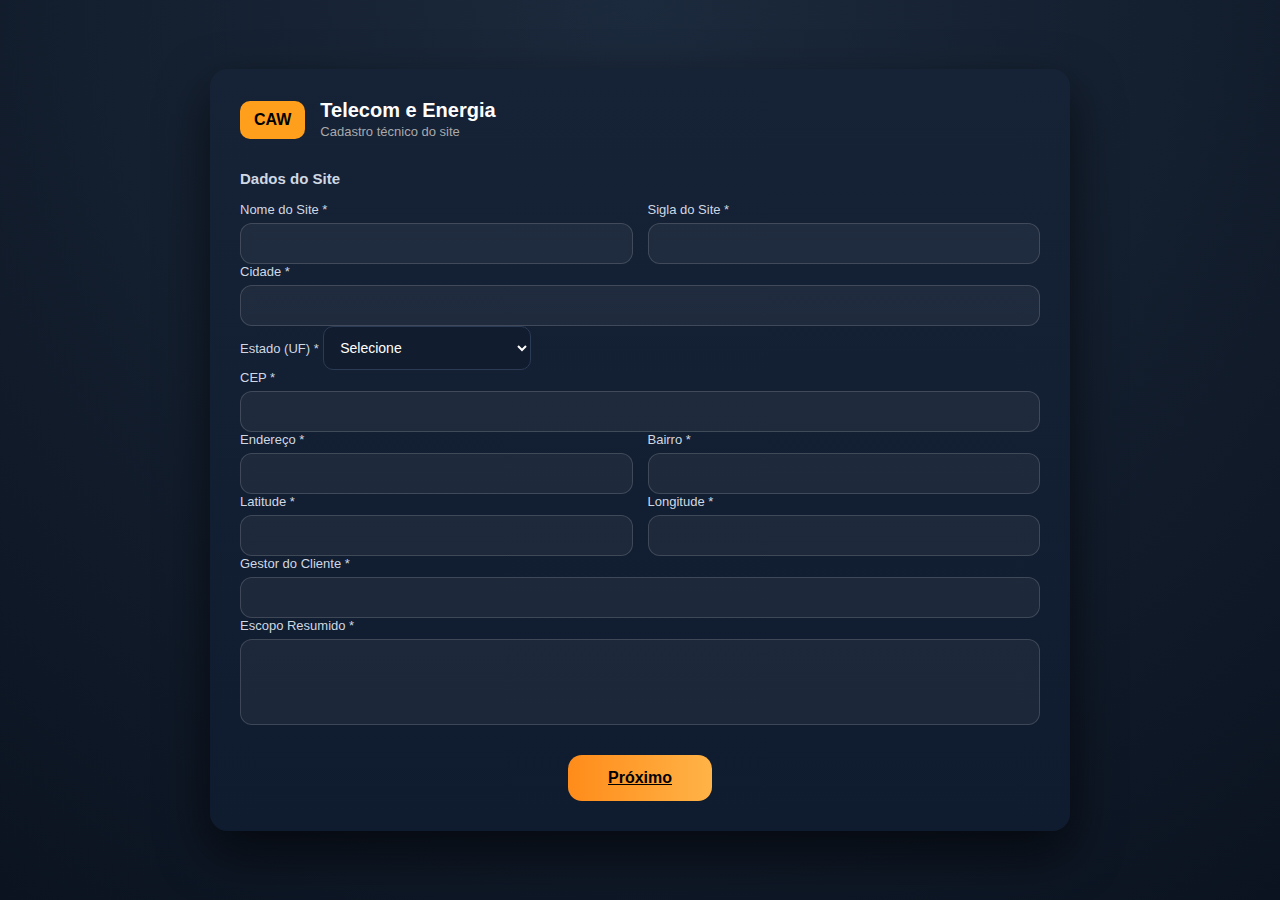
<file: index.html>
<!DOCTYPE html>
<html lang="pt-BR">
<head>
<meta charset="UTF-8">
<title>CAW | Dados do Site</title>
<link rel="stylesheet" href="style.css">
</head>
<body>

<div class="container">
<div class="card">

<header class="header">
  <div class="logo">CAW</div>
  <div>
    <h1>Telecom e Energia</h1>
    <span>Cadastro técnico do site</span>
  </div>
</header>

<h2>Dados do Site</h2>

<div class="grid-2">
  <div class="campo"><label>Nome do Site *</label><input></div>
  <div class="campo"><label>Sigla do Site *</label><input></div>
</div>

<div class="grid-3">
  <div class="campo"><label>Cidade *</label><input></div>
  <div class="campo">
    <div>
  <label>Estado (UF) *</label>
  <select id="estado" required>
    <option value="">Selecione</option>
    <option value="AC">AC - Acre</option>
    <option value="AL">AL - Alagoas</option>
    <option value="AP">AP - Amapá</option>
    <option value="AM">AM - Amazonas</option>
    <option value="BA">BA - Bahia</option>
    <option value="CE">CE - Ceará</option>
    <option value="DF">DF - Distrito Federal</option>
    <option value="ES">ES - Espírito Santo</option>
    <option value="GO">GO - Goiás</option>
    <option value="MA">MA - Maranhão</option>
    <option value="MT">MT - Mato Grosso</option>
    <option value="MS">MS - Mato Grosso do Sul</option>
    <option value="MG">MG - Minas Gerais</option>
    <option value="PA">PA - Pará</option>
    <option value="PB">PB - Paraíba</option>
    <option value="PR">PR - Paraná</option>
    <option value="PE">PE - Pernambuco</option>
    <option value="PI">PI - Piauí</option>
    <option value="RJ">RJ - Rio de Janeiro</option>
    <option value="RN">RN - Rio Grande do Norte</option>
    <option value="RS">RS - Rio Grande do Sul</option>
    <option value="RO">RO - Rondônia</option>
    <option value="RR">RR - Roraima</option>
    <option value="SC">SC - Santa Catarina</option>
    <option value="SP">SP - São Paulo</option>
    <option value="SE">SE - Sergipe</option>
    <option value="TO">TO - Tocantins</option>
  </select>

  <script>
  const estadoSelect = document.getElementById('estado');

  // Carrega estado salvo (se voltar para a etapa 1)
  const estadoSalvo = localStorage.getItem('estado');
  if (estadoSalvo) {
    estadoSelect.value = estadoSalvo;
  }

  // Salva estado automaticamente ao mudar
  estadoSelect.addEventListener('change', function () {
    localStorage.setItem('estado', this.value);
  });
</script>
</div>

  <div class="campo"><label>CEP *</label><input></div>
</div>

<div class="grid-2">
  <div class="campo"><label>Endereço *</label><input></div>
  <div class="campo"><label>Bairro *</label><input></div>
</div>

<div class="grid-2">
  <div class="campo"><label>Latitude *</label><input></div>
  <div class="campo"><label>Longitude *</label><input></div>
</div>

<div class="grid-full">
  <div class="campo"><label>Gestor do Cliente *</label><input></div>
</div>

<div class="grid-full">
  <div class="campo">
    <label>Escopo Resumido *</label>
    <textarea rows="4"></textarea>
  </div>
</div>

<div class="botoes">
  <span></span>
  <a href="etapa2.html" class="btn btn-primary" onclick="salvarEtapa1(event)">
    Próximo
  </a>
</div>


</div>
</div>
<script>
function salvarEtapa1() {
  const dados = {
    nome_site: document.getElementById('nome_site').value,
    cidade: document.getElementById('cidade').value,
    estado: document.getElementById('estado').value,
    sigla_site: document.getElementById('sigla_site').value,
    endereco: document.getElementById('endereco').value,
    bairro: document.getElementById('bairro').value,
    cep: document.getElementById('cep').value,
    latitude: document.getElementById('latitude').value,
    longitude: document.getElementById('longitude').value,
    gestor_cliente: document.getElementById('gestor_cliente').value
  };

  localStorage.setItem('etapa1', JSON.stringify(dados));

  window.location.href = "etapa2.html";
}
</script>

</body>
</html>
</file>
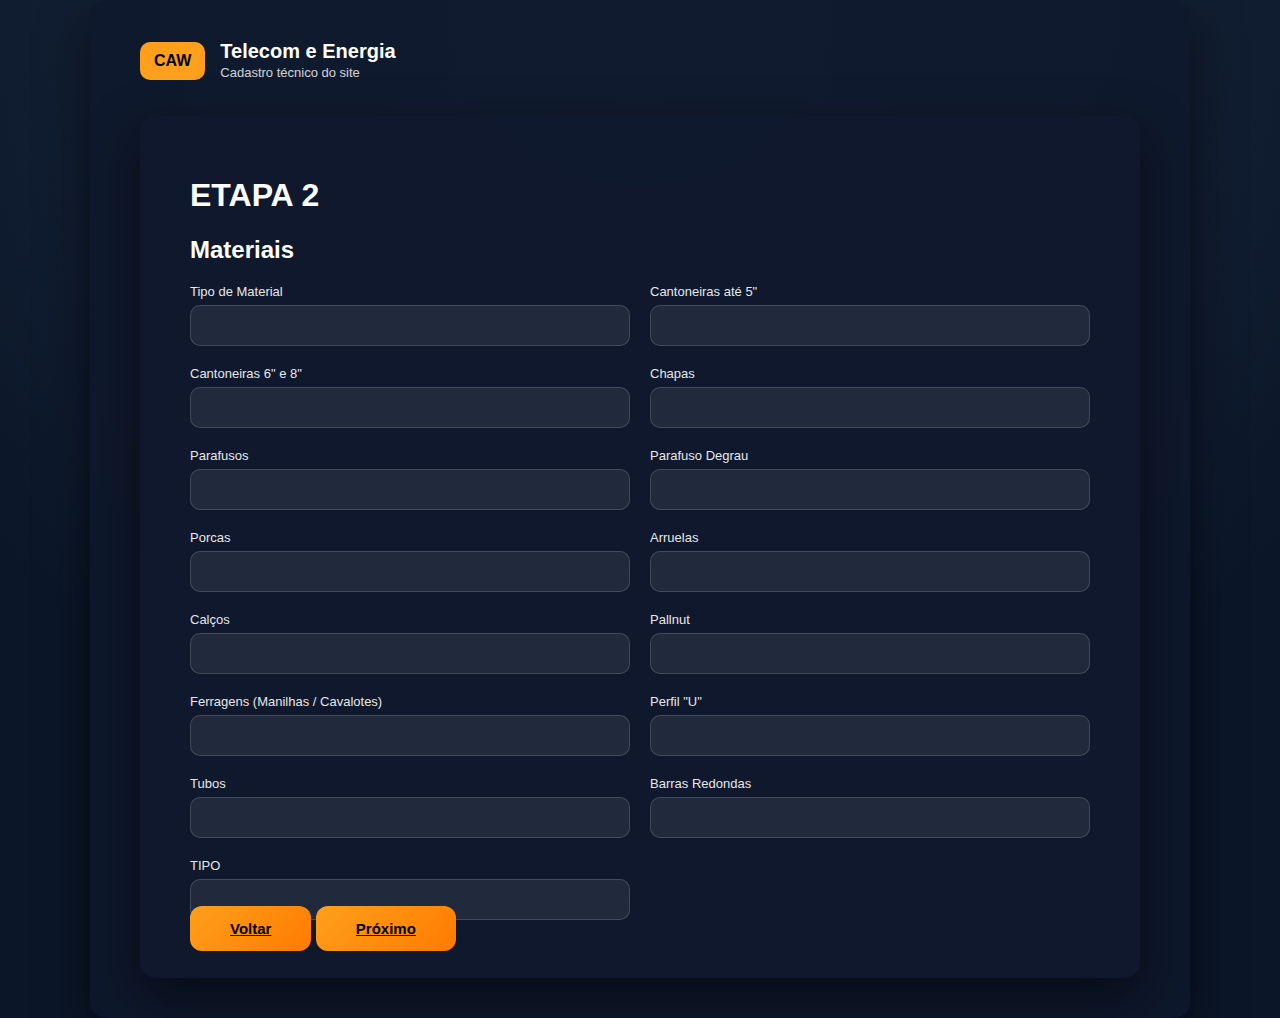
<file: etapa2.html>
<!DOCTYPE html>
<html lang="pt-BR">
<head>
    <meta charset="UTF-8">
    <title>CAW Telecom | Cadastro Técnico do Site</title>
    <meta name="viewport" content="width=device-width, initial-scale=1.0">

    <style>
        * {
            box-sizing: border-box;
            font-family: 'Segoe UI', Tahoma, sans-serif;
        }

        body {
            margin: 0;
            min-height: 100vh;
            background: radial-gradient(circle at top, #1e2d45, #0b1628 70%);
            display: flex;
            align-items: center;
            justify-content: center;
            color: #fff;
        }

        .container {
            width: 100%;
            max-width: 1100px;
            background: rgba(15, 25, 45, 0.85);
            border-radius: 16px;
            padding: 40px 50px;
            box-shadow: 0 20px 50px rgba(0,0,0,0.5);
        }

        /* HEADER */
        .header {
            display: flex;
            align-items: center;
            gap: 15px;
            margin-bottom: 35px;
        }

        .logo {
            background: #ff9f1c;
            color: #000;
            font-weight: bold;
            padding: 10px 14px;
            border-radius: 10px;
        }

        .header h1 {
            font-size: 20px;
            margin: 0;
        }

        .header span {
            font-size: 13px;
            opacity: 0.8;
        }

        /* SECTIONS */
        .section {
            margin-bottom: 35px;
        }

        .section h2 {
            font-size: 16px;
            margin-bottom: 20px;
            border-bottom: 1px solid rgba(255,255,255,0.1);
            padding-bottom: 8px;
        }

        .grid {
            display: grid;
            grid-template-columns: repeat(2, 1fr);
            gap: 20px;
        }

        .grid-3 {
            display: grid;
            grid-template-columns: repeat(3, 1fr);
            gap: 20px;
        }

        label {
            font-size: 13px;
            opacity: 0.9;
            margin-bottom: 6px;
            display: block;
        }

        input, select, textarea {
            width: 100%;
            padding: 12px 14px;
            border-radius: 10px;
            border: 1px solid rgba(255,255,255,0.15);
            background: rgba(255,255,255,0.08);
            color: #fff;
            outline: none;
        }

        input::placeholder,
        textarea::placeholder {
            color: rgba(255,255,255,0.4);
        }

        textarea {
            resize: vertical;
            min-height: 100px;
        }

        /* FOOTER */
        .footer {
            display: flex;
            justify-content: flex-end;
            margin-top: 30px;
        }

        .btn {
            background: linear-gradient(135deg, #ff9f1c, #ff7b00);
            border: none;
            color: #000;
            font-weight: bold;
            padding: 14px 40px;
            border-radius: 12px;
            cursor: pointer;
            font-size: 15px;
        }

        .btn:hover {
            opacity: 0.9;
        }

        @media (max-width: 900px) {
            .grid, .grid-3 {
                grid-template-columns: 1fr;
            }
        }
    </style>
</head>
<body>

<div class="container">

    <!-- HEADER -->
    <div class="header">
        <div class="logo">CAW</div>
        <div>
            <h1>Telecom e Energia</h1>
            <span>Cadastro técnico do site</span>
        </div>
    </div>
     <div class="container">
    <h1>ETAPA 2</h1>
    <h2>Materiais</h2>

    <form id="formEtapa2">

      <div class="grid">

        <div>
          <label>Tipo de Material</label>
          <input type="text" id="tipo_material">
        </div>

        <div>
          <label>Cantoneiras até 5"</label>
          <input type="number" id="cantoneira_5">
        </div>

        <div>
          <label>Cantoneiras 6" e 8"</label>
          <input type="number" id="cantoneira_68">
        </div>

        <div>
          <label>Chapas</label>
          <input type="number" id="chapas">
        </div>

        <div>
          <label>Parafusos</label>
          <input type="number" id="parafusos">
        </div>

        <div>
          <label>Parafuso Degrau</label>
          <input type="number" id="parafuso_degrau">
        </div>

        <div>
          <label>Porcas</label>
          <input type="number" id="porcas">
        </div>

        <div>
          <label>Arruelas</label>
          <input type="number" id="arruelas">
        </div>

        <div>
          <label>Calços</label>
          <input type="number" id="calcos">
        </div>

        <div>
          <label>Pallnut</label>
          <input type="number" id="pallnut">
        </div>

        <div>
          <label>Ferragens (Manilhas / Cavalotes)</label>
          <input type="number" id="ferragens">
        </div>

        <div>
          <label>Perfil "U"</label>
          <input type="number" id="perfil_u">
        </div>

        <div>
          <label>Tubos</label>
          <input type="number" id="tubos">
        </div>

        <div>
          <label>Barras Redondas</label>
          <input type="number" id="barras">
        </div>

        <div>
          <label>TIPO</label>
          <input type="text" id="tipo">
        </div>

      </div>

      <div class="buttons">
  <a href="index.html" class="btn">Voltar</a>
  <a href="etapa3.html" class="btn btn-primary" onclick="salvarEtapa2(event)">
  Próximo
</a>
  </button>
</div>

    </form>
  </div>

  <script>
    const campos = [
      'tipo_material','cantoneira_5','cantoneira_68','chapas',
      'parafusos','parafuso_degrau','porcas','arruelas','calcos',
      'pallnut','ferragens','perfil_u','tubos','barras','tipo'
    ];

    // Carregar dados salvos
    campos.forEach(id => {
      const valor = localStorage.getItem(id);
      if (valor !== null) {
        document.getElementById(id).value = valor;
      }
    });

    // Salvar e avançar
    document.getElementById('formEtapa2').addEventListener('submit', function(e){
      e.preventDefault();

      campos.forEach(id => {
        localStorage.setItem(id, document.getElementById(id).value);
      });

      window.location.href = 'etapa3.html';
    });
  </script>
<script>
function salvarEtapa2(event) {
  event.preventDefault();

  const dados = {
    tipo_material: document.getElementById('tipo_material').value
  };

  localStorage.setItem('etapa2', JSON.stringify(dados));

  window.location.href = "etapa3.html";
}
</script>

</body>
</html>
</file>
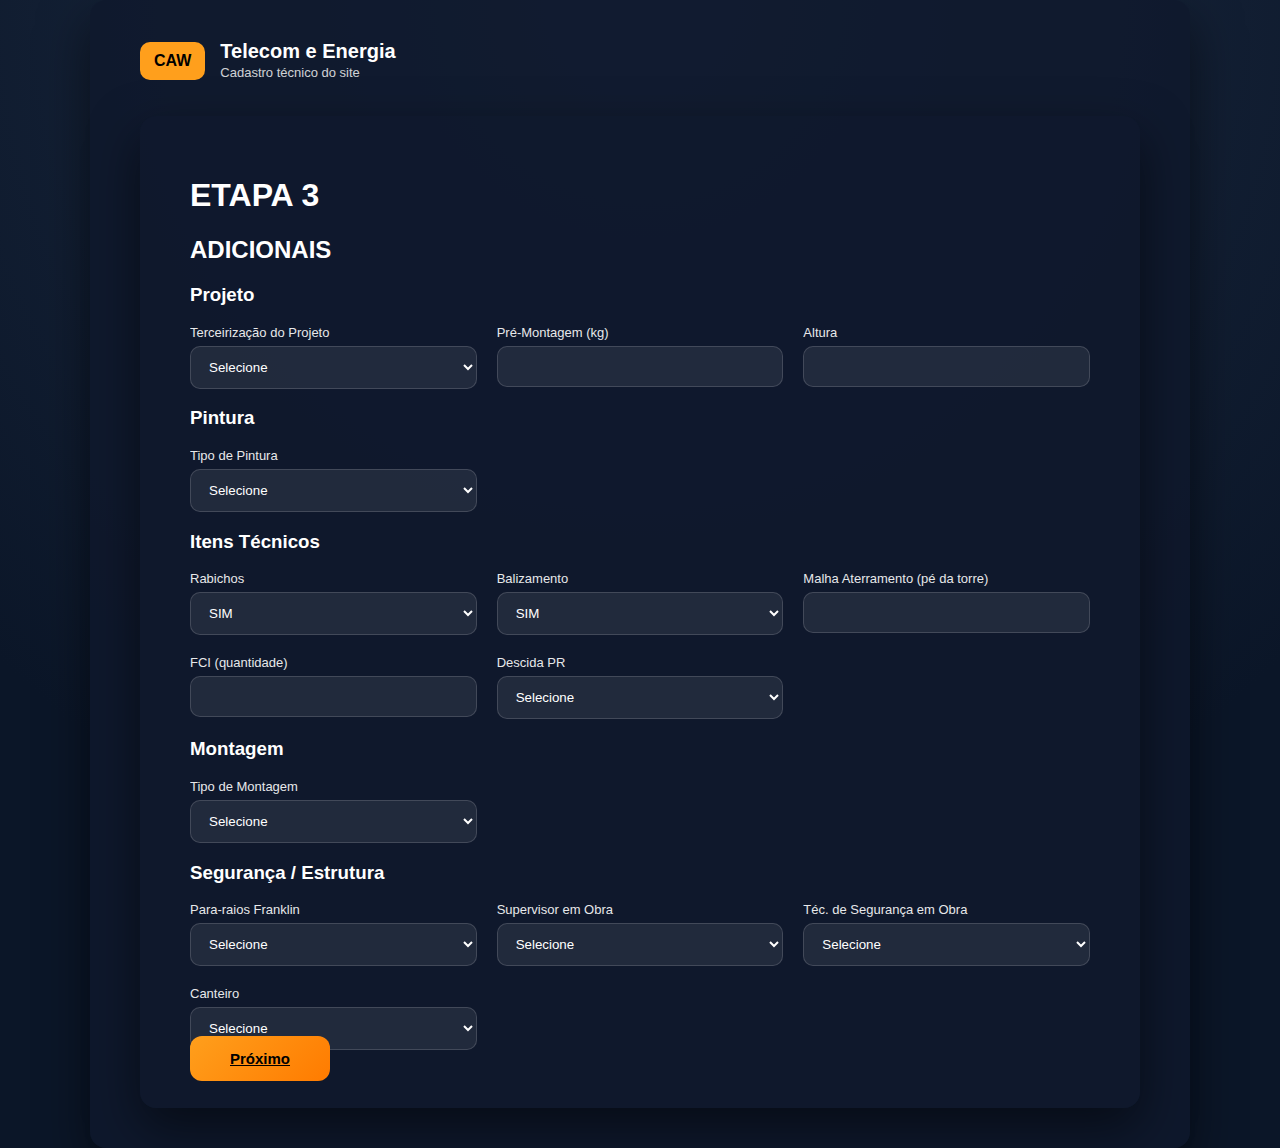
<file: etapa3.html>
<!DOCTYPE html>
<html lang="pt-BR">
<head>
    <meta charset="UTF-8">
    <title>CAW Telecom | Cadastro Técnico do Site</title>
    <meta name="viewport" content="width=device-width, initial-scale=1.0">

    <style>
        * {
            box-sizing: border-box;
            font-family: 'Segoe UI', Tahoma, sans-serif;
        }

        body {
            margin: 0;
            min-height: 100vh;
            background: radial-gradient(circle at top, #1e2d45, #0b1628 70%);
            display: flex;
            align-items: center;
            justify-content: center;
            color: #fff;
        }

        .container {
            width: 100%;
            max-width: 1100px;
            background: rgba(15, 25, 45, 0.85);
            border-radius: 16px;
            padding: 40px 50px;
            box-shadow: 0 20px 50px rgba(0,0,0,0.5);
        }

        /* HEADER */
        .header {
            display: flex;
            align-items: center;
            gap: 15px;
            margin-bottom: 35px;
        }

        .logo {
            background: #ff9f1c;
            color: #000;
            font-weight: bold;
            padding: 10px 14px;
            border-radius: 10px;
        }

        .header h1 {
            font-size: 20px;
            margin: 0;
        }

        .header span {
            font-size: 13px;
            opacity: 0.8;
        }

        /* SECTIONS */
        .section {
            margin-bottom: 35px;
        }

        .section h2 {
            font-size: 16px;
            margin-bottom: 20px;
            border-bottom: 1px solid rgba(255,255,255,0.1);
            padding-bottom: 8px;
        }

        .grid {
            display: grid;
            grid-template-columns: repeat(2, 1fr);
            gap: 20px;
        }

        .grid-3 {
            display: grid;
            grid-template-columns: repeat(3, 1fr);
            gap: 20px;
        }

        label {
            font-size: 13px;
            opacity: 0.9;
            margin-bottom: 6px;
            display: block;
        }

        input, select, textarea {
            width: 100%;
            padding: 12px 14px;
            border-radius: 10px;
            border: 1px solid rgba(255,255,255,0.15);
            background: rgba(255,255,255,0.08);
            color: #fff;
            outline: none;
        }

        input::placeholder,
        textarea::placeholder {
            color: rgba(255,255,255,0.4);
        }

        textarea {
            resize: vertical;
            min-height: 100px;
        }

        /* FOOTER */
        .footer {
            display: flex;
            justify-content: flex-end;
            margin-top: 30px;
        }

        .btn {
            background: linear-gradient(135deg, #ff9f1c, #ff7b00);
            border: none;
            color: #000;
            font-weight: bold;
            padding: 14px 40px;
            border-radius: 12px;
            cursor: pointer;
            font-size: 15px;
        }

        .btn:hover {
            opacity: 0.9;
        }

        @media (max-width: 900px) {
            .grid, .grid-3 {
                grid-template-columns: 1fr;
            }
        }
    </style>
</head>
<body>

<div class="container">

    <!-- HEADER -->
    <div class="header">
        <div class="logo">CAW</div>
        <div>
            <h1>Telecom e Energia</h1>
            <span>Cadastro técnico do site</span>
        </div>
    </div>
     <div class="container">
    <h1>ETAPA 3</h1>
    <h2>ADICIONAIS</h2>
<body>



    <!-- BLOCO: PROJETO -->
    <h3>Projeto</h3>
    <div class="grid-3">

      <div>
        <label>Terceirização do Projeto</label>
        <select id="terceirizacao">
          <option value="">Selecione</option>
          <option>SIM</option>
          <option>NÃO</option>
        </select>
      </div>

      <div>
        <label>Pré-Montagem (kg)</label>
        <input type="number" id="pre_montagem" min="0">
      </div>

      <div>
        <label>Altura</label>
        <input type="number" id="altura" min="0">
      </div>

    </div>

    <!-- BLOCO: PINTURA -->
    <h3>Pintura</h3>
    <div class="grid-3">

      <div>
        <label>Tipo de Pintura</label>
        <select id="pintura">
          <option value="">Selecione</option>
          <option>Sem Pintura</option>
          <option>Comar</option>
          <option>Protetiva CAW</option>
          <option>Protetiva ATC</option>
          <option>Pintura em Campo</option>
        </select>
      </div>

    </div>

    <!-- BLOCO: ITENS TÉCNICOS -->
    <h3>Itens Técnicos</h3>
    <div class="grid-3">

      <div>
        <label>Rabichos</label>
        <select id="rabichos">
          <option value="">SIM</option>
          <option>NAO</option>
        </select>
      </div>

      <div>
        <label>Balizamento</label>
        <select id="balizamento">
          <option value="">SIM</option>
          <option>NAO</option>
        </select>
      </div>

      <div>
        <label>Malha Aterramento (pé da torre)</label>
        <input type="number" id="malha_aterramento" min="0">
      </div>

      <div>
        <label>FCI (quantidade)</label>
        <input type="number" id="fci" min="0">
      </div>

      <div>
        <label>Descida PR</label>
        <select id="descida_pr">
          <option value="">Selecione</option>
          <option>SIM</option>
          <option>NÃO</option>
        </select>
      </div>

    </div>

    <!-- BLOCO: MONTAGEM -->
    <h3>Montagem</h3>
    <div class="grid-3">

      <div>
        <label>Tipo de Montagem</label>
        <select id="montagem">
          <option value="">Selecione</option>
          <option>Sem</option>
          <option>Vermelha</option>
          <option>Amarela</option>
          <option>Verde</option>
          <option>Dourada</option>
        </select>
      </div>

    </div>

    <!-- BLOCO: SEGURANÇA -->
    <h3>Segurança / Estrutura</h3>
    <div class="grid-3">

      <div>
        <label>Para-raios Franklin</label>
        <select id="pararaios">
          <option value="">Selecione</option>
          <option>SIM</option>
          <option>NÃO</option>
        </select>
      </div>

      <div>
        <label>Supervisor em Obra</label>
        <select id="supervisor">
          <option value="">Selecione</option>
          <option>SIM</option>
          <option>NÃO</option>
        </select>
      </div>

      <div>
        <label>Téc. de Segurança em Obra</label>
        <select id="tec_seg">
          <option value="">Selecione</option>
          <option>SIM</option>
          <option>NÃO</option>
        </select>
      </div>

      <div>
        <label>Canteiro</label>
        <select id="canteiro">
          <option value="">Selecione</option>
          <option>SIM</option>
          <option>NÃO</option>
        </select>
      </div>

    </div>

   <div class="buttons">
  <a href="etapa4.html" class="btn btn-primary" onclick="salvarEtapa3()">
    Próximo
  </a>
</div>

  </form>
</div>

<script>
const campos = [
  'terceirizacao','pre_montagem','altura','pintura','rabichos',
  'balizamento','malha_aterramento','fci','descida_pr',
  'montagem','pararaios','supervisor','tec_seg','canteiro'
];

campos.forEach(campo => {
  const valor = localStorage.getItem(campo);
  if (valor !== null) document.getElementById(campo).value = valor;
});

document.getElementById('formEtapa3').addEventListener('submit', e => {
  e.preventDefault();
  campos.forEach(campo => {
    localStorage.setItem(campo, document.getElementById(campo).value);
  });
  window.location.href = 'etapa4.html';
});
</script>
<script>
function salvarEtapa3(event) {
  event.preventDefault();

  const dados = {
    pre_montagem_kg: document.getElementById('pre_montagem_kg').value,
    altura: document.getElementById('altura').value
  };

  localStorage.setItem('etapa3', JSON.stringify(dados));

  window.location.href = "etapa4.html";
}
</script>

</body>
</html>
</file>
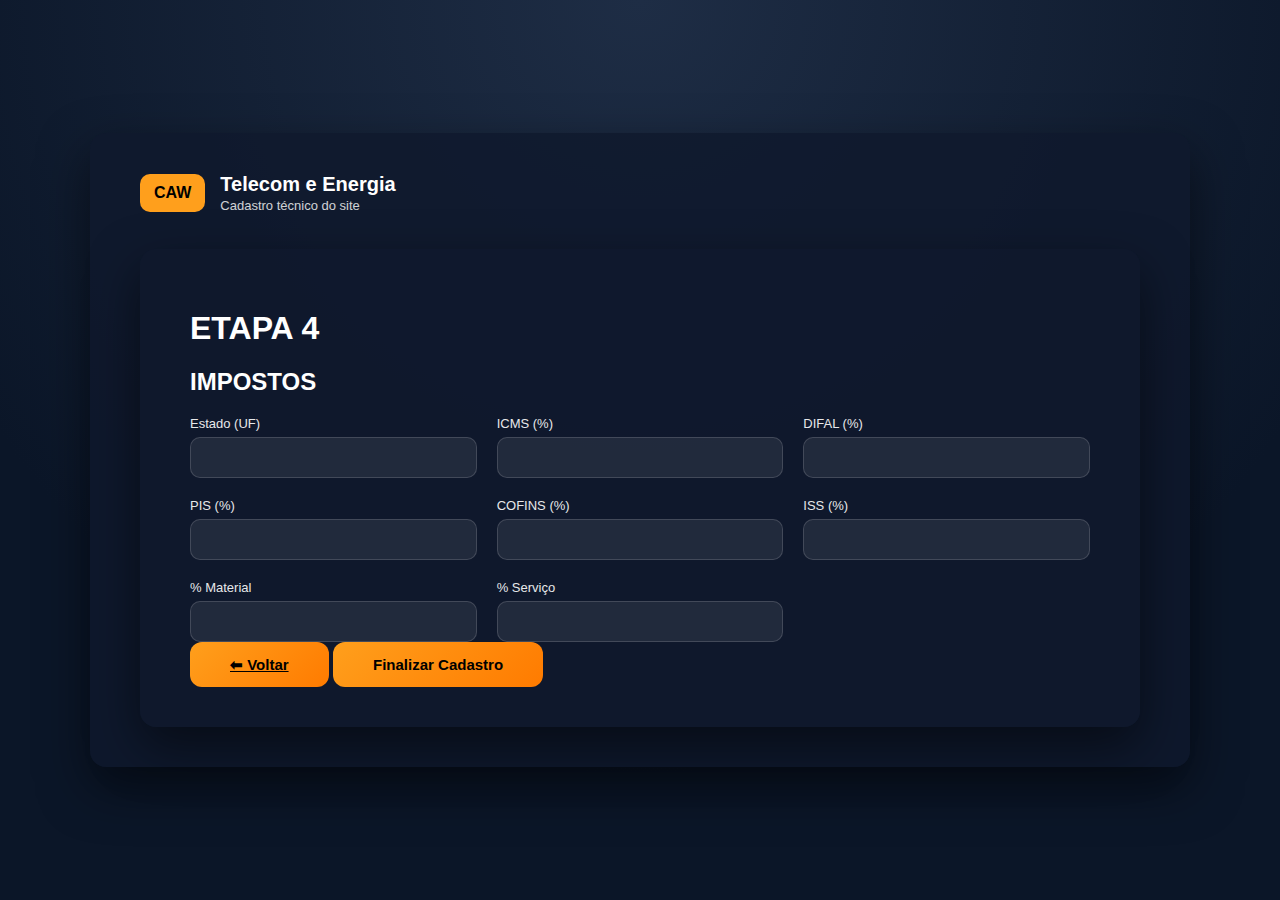
<file: etapa4.html>
<!DOCTYPE html>
<html lang="pt-BR">
<head>
    <meta charset="UTF-8">
    <title>CAW Telecom | Cadastro Técnico do Site</title>
    <meta name="viewport" content="width=device-width, initial-scale=1.0">

    <style>
        * {
            box-sizing: border-box;
            font-family: 'Segoe UI', Tahoma, sans-serif;
        }

        body {
            margin: 0;
            min-height: 100vh;
            background: radial-gradient(circle at top, #1e2d45, #0b1628 70%);
            display: flex;
            align-items: center;
            justify-content: center;
            color: #fff;
        }

        .container {
            width: 100%;
            max-width: 1100px;
            background: rgba(15, 25, 45, 0.85);
            border-radius: 16px;
            padding: 40px 50px;
            box-shadow: 0 20px 50px rgba(0,0,0,0.5);
        }

        /* HEADER */
        .header {
            display: flex;
            align-items: center;
            gap: 15px;
            margin-bottom: 35px;
        }

        .logo {
            background: #ff9f1c;
            color: #000;
            font-weight: bold;
            padding: 10px 14px;
            border-radius: 10px;
        }

        .header h1 {
            font-size: 20px;
            margin: 0;
        }

        .header span {
            font-size: 13px;
            opacity: 0.8;
        }

        /* SECTIONS */
        .section {
            margin-bottom: 35px;
        }

        .section h2 {
            font-size: 16px;
            margin-bottom: 20px;
            border-bottom: 1px solid rgba(255,255,255,0.1);
            padding-bottom: 8px;
        }

        .grid {
            display: grid;
            grid-template-columns: repeat(2, 1fr);
            gap: 20px;
        }

        .grid-3 {
            display: grid;
            grid-template-columns: repeat(3, 1fr);
            gap: 20px;
        }

        label {
            font-size: 13px;
            opacity: 0.9;
            margin-bottom: 6px;
            display: block;
        }

        input, select, textarea {
            width: 100%;
            padding: 12px 14px;
            border-radius: 10px;
            border: 1px solid rgba(255,255,255,0.15);
            background: rgba(255,255,255,0.08);
            color: #fff;
            outline: none;
        }

        input::placeholder,
        textarea::placeholder {
            color: rgba(255,255,255,0.4);
        }

        textarea {
            resize: vertical;
            min-height: 100px;
        }

        /* FOOTER */
        .footer {
            display: flex;
            justify-content: flex-end;
            margin-top: 30px;
        }

        .btn {
            background: linear-gradient(135deg, #ff9f1c, #ff7b00);
            border: none;
            color: #000;
            font-weight: bold;
            padding: 14px 40px;
            border-radius: 12px;
            cursor: pointer;
            font-size: 15px;
        }

        .btn:hover {
            opacity: 0.9;
        }

        @media (max-width: 900px) {
            .grid, .grid-3 {
                grid-template-columns: 1fr;
            }
        }
    </style>
</head>
<body>

<div class="container">

    <!-- HEADER -->
    <div class="header">
        <div class="logo">CAW</div>
        <div>
            <h1>Telecom e Energia</h1>
            <span>Cadastro técnico do site</span>
        </div>
    </div>
     <div class="container">
    <h1>ETAPA 4</h1>
    <h2>IMPOSTOS</h2>

  <form>

    <div class="grid-3">

      <div>
        <label>Estado (UF)</label>
        <input type="text" id="estado" disabled>
      </div>

      <div>
        <label>ICMS (%)</label>
        <input type="text" id="icms" disabled>
      </div>

      <div>
        <label>DIFAL (%)</label>
        <input type="text" id="difal" disabled>
      </div>

      <div>
        <label>PIS (%)</label>
        <input type="text" id="pis" disabled>
      </div>

      <div>
        <label>COFINS (%)</label>
        <input type="text" id="cofins" disabled>
      </div>

      <div>
        <label>ISS (%)</label>
        <input type="text" id="iss" disabled>
      </div>

      <div>
        <label>% Material</label>
        <input type="text" id="material" disabled>
      </div>

      <div>
        <label>% Serviço</label>
        <input type="text" id="servico" disabled>
      </div>

    </div>

    <div class="buttons">
      <a href="etapa3.html" class="btn">⬅ Voltar</a>
     <button type="button" class="btn primary" onclick="salvarEtapa4(); finalizar()">
  Finalizar Cadastro
</button>
<div id="mensagem" class="mensagem"></div>

    </div>

  </form>
</div>

<script>

/* ===============================
   TABELA DE IMPOSTOS POR ESTADO
================================ */

const impostosPorEstado = {
AC:{icms:7,difal:12,pis:1.65,cofins:7.6,iss:5,material:19,servico:81},
AL:{icms:7,difal:12,pis:1.65,cofins:7.6,iss:5,material:19,servico:81},
AP:{icms:6,difal:12,pis:1.65,cofins:7.6,iss:5,material:18,servico:82},
AM:{icms:8,difal:12,pis:1.65,cofins:7.6,iss:5,material:20,servico:80},
BA:{icms:8.5,difal:12,pis:1.65,cofins:7.6,iss:5,material:20.5,servico:79.5},
CE:{icms:8,difal:12,pis:1.65,cofins:7.6,iss:5,material:20,servico:80},
DF:{icms:6,difal:12,pis:1.65,cofins:7.6,iss:5,material:18,servico:82},
ES:{icms:5,difal:12,pis:1.65,cofins:7.6,iss:5,material:17,servico:83},
GO:{icms:7,difal:12,pis:1.65,cofins:7.6,iss:5,material:19,servico:81},
MA:{icms:10,difal:12,pis:1.65,cofins:7.6,iss:5,material:22,servico:78},
MT:{icms:5,difal:12,pis:1.65,cofins:7.6,iss:5,material:17,servico:83},
MS:{icms:5,difal:12,pis:1.65,cofins:7.6,iss:5,material:17,servico:83},
MG:{icms:6,difal:12,pis:1.65,cofins:7.6,iss:5,material:18,servico:82},
PA:{icms:7,difal:12,pis:1.65,cofins:7.6,iss:5,material:19,servico:81},
PB:{icms:8,difal:12,pis:1.65,cofins:7.6,iss:5,material:20,servico:80},
PR:{icms:7,difal:12,pis:1.65,cofins:7.6,iss:5,material:19,servico:81},
PE:{icms:8.5,difal:12,pis:1.65,cofins:7.6,iss:5,material:20.5,servico:79.5},
PI:{icms:9,difal:12,pis:1.65,cofins:7.6,iss:5,material:21,servico:79},
RJ:{icms:8,difal:12,pis:1.65,cofins:7.6,iss:5,material:20,servico:80},
RN:{icms:8,difal:12,pis:1.65,cofins:7.6,iss:5,material:20,servico:80},
RS:{icms:5,difal:12,pis:1.65,cofins:7.6,iss:5,material:17,servico:83},
RO:{icms:5.5,difal:12,pis:1.65,cofins:7.6,iss:5,material:17.5,servico:82.5},
RR:{icms:5,difal:12,pis:1.65,cofins:7.6,iss:5,material:17,servico:83},
SC:{icms:5,difal:12,pis:1.65,cofins:7.6,iss:5,material:17,servico:83},
SP:{icms:6,difal:12,pis:1.65,cofins:7.6,iss:5,material:18,servico:82},
SE:{icms:7,difal:12,pis:1.65,cofins:7.6,iss:5,material:19,servico:81},
TO:{icms:6,difal:12,pis:1.65,cofins:7.6,iss:5,material:18,servico:82}
};

/* ===============================
   PREENCHIMENTO AUTOMÁTICO
================================ */

document.addEventListener("DOMContentLoaded", function(){

    const uf = localStorage.getItem("estado");

    if(uf && impostosPorEstado[uf]){

        const dados = impostosPorEstado[uf];

        document.getElementById("estado").value = uf;
        document.getElementById("icms").value = dados.icms;
        document.getElementById("difal").value = dados.difal;
        document.getElementById("pis").value = dados.pis;
        document.getElementById("cofins").value = dados.cofins;
        document.getElementById("iss").value = dados.iss;
        document.getElementById("material").value = dados.material;
        document.getElementById("servico").value = dados.servico;
    }

});

/* ===============================
   SALVAR ETAPA 4
================================ */

function salvarEtapa4(){

    const dados = {
        icms: document.getElementById("icms").value,
        difal: document.getElementById("difal").value,
        pis: document.getElementById("pis").value,
        cofins: document.getElementById("cofins").value,
        iss: document.getElementById("iss").value,
        percent_material: document.getElementById("material").value,
        percent_servico: document.getElementById("servico").value
    };

    localStorage.setItem("etapa4", JSON.stringify(dados));
}


/* ===============================
   FINALIZAR E ENVIAR
================================ */

function finalizar(){

    salvarEtapa4();

    const mensagem = document.getElementById("mensagem");
    mensagem.style.display = "block";
    mensagem.style.color = "black";
    mensagem.innerHTML = "Enviando dados...";

    const etapa1 = JSON.parse(localStorage.getItem("etapa1") || "{}");
    const etapa2 = JSON.parse(localStorage.getItem("etapa2") || "{}");
    const etapa3 = JSON.parse(localStorage.getItem("etapa3") || "{}");
    const etapa4 = JSON.parse(localStorage.getItem("etapa4") || "{}");

    const dados = {...etapa1, ...etapa2, ...etapa3, ...etapa4};

    fetch("https://script.google.com/macros/s/AKfycbzZzzxOsftrIHwOVyPSSrxiJmVhr2WTt9Fem_zOmtvkxqG6MDsQYA7deWNzI1p8y-q2/exec", {
    method: "POST",
    headers: { "Content-Type": "application/json" },
    body: JSON.stringify(dados)
})
.then(response => response.text())
.then(resposta => {

    console.log("Resposta do servidor:", resposta);

    mensagem.style.color = "green";
    mensagem.innerHTML = "✅ Cadastro enviado com sucesso!";

    localStorage.clear();

    setTimeout(()=>{
        window.location.href = "index.html";
    },2000);

})
.catch(error=>{

    console.error("Erro:", error);

    mensagem.style.color = "red";
    mensagem.innerHTML = "❌ Erro ao enviar os dados.";

});
   
}

</script>



</body>
</html>
</file>
<file: style.css>
* {
  box-sizing: border-box;
  font-family: 'Segoe UI', sans-serif;
}

body {
  margin: 0;
  min-height: 100vh;
  background: radial-gradient(circle at top, #1c2a3d, #0b1320);
  display: flex;
  justify-content: center;
  align-items: center;
  color: #fff;
}

.container {
  width: 100%;
  max-width: 900px;
  padding: 20px;
}

.card {
  background: linear-gradient(180deg, #162236, #0f1b2e);
  border-radius: 18px;
  padding: 30px;
  box-shadow: 0 20px 50px rgba(0,0,0,0.6);
}

.header {
  display: flex;
  align-items: center;
  gap: 15px;
  margin-bottom: 30px;
}

.logo {
  background: #ff9f1c;
  color: #000;
  font-weight: bold;
  padding: 10px 14px;
  border-radius: 10px;
}

.header h1 {
  margin: 0;
  font-size: 20px;
}

.header span {
  font-size: 13px;
  color: #aaa;
}

h2 {
  font-size: 15px;
  margin: 25px 0 15px;
  color: #cfd8e3;
}

.grid-2 {
  display: grid;
  grid-template-columns: repeat(2, 1fr);
  gap: 15px;
}

.campo {
  display: flex;
  flex-direction: column;
}

label {
  font-size: 13px;
  margin-bottom: 6px;
  color: #cfd8e3;
}

input, select, textarea {
  background: rgba(255,255,255,0.05);
  border: 1px solid rgba(255,255,255,0.15);
  border-radius: 12px;
  padding: 12px;
  color: #fff;
  outline: none;
}

input::placeholder, textarea::placeholder {
  color: #8fa1b3;
}

textarea {
  resize: none;
}

.botoes {
  margin-top: 30px;
  display: flex;
  justify-content: center;
}

.btn-primary {
  background: linear-gradient(90deg, #ff8c1a, #ffb347);
  border: none;
  color: #000;
  padding: 14px 40px;
  border-radius: 14px;
  font-weight: bold;
  cursor: pointer;
}

.btn-primary:hover {
  opacity: 0.9;
}

.etapa {
  display: none;
}

.etapa.ativa {
  display: block;
}

/* Select padrão */
select {
  background-color: #111c2e;
  color: #ffffff;
  border: 1px solid #2b3a55;
  border-radius: 10px;
  padding: 12px;
  font-size: 14px;
  outline: none;
}

/* Opções */
select option {
  background-color: #0f172a; /* fundo das opções */
  color: #ffffff;            /* texto */
}

/* Opção selecionada / hover */
select option:checked,
select option:hover {
  background-color: #f7931e; /* laranja CAW */
  color: #000000;
}
</file>
